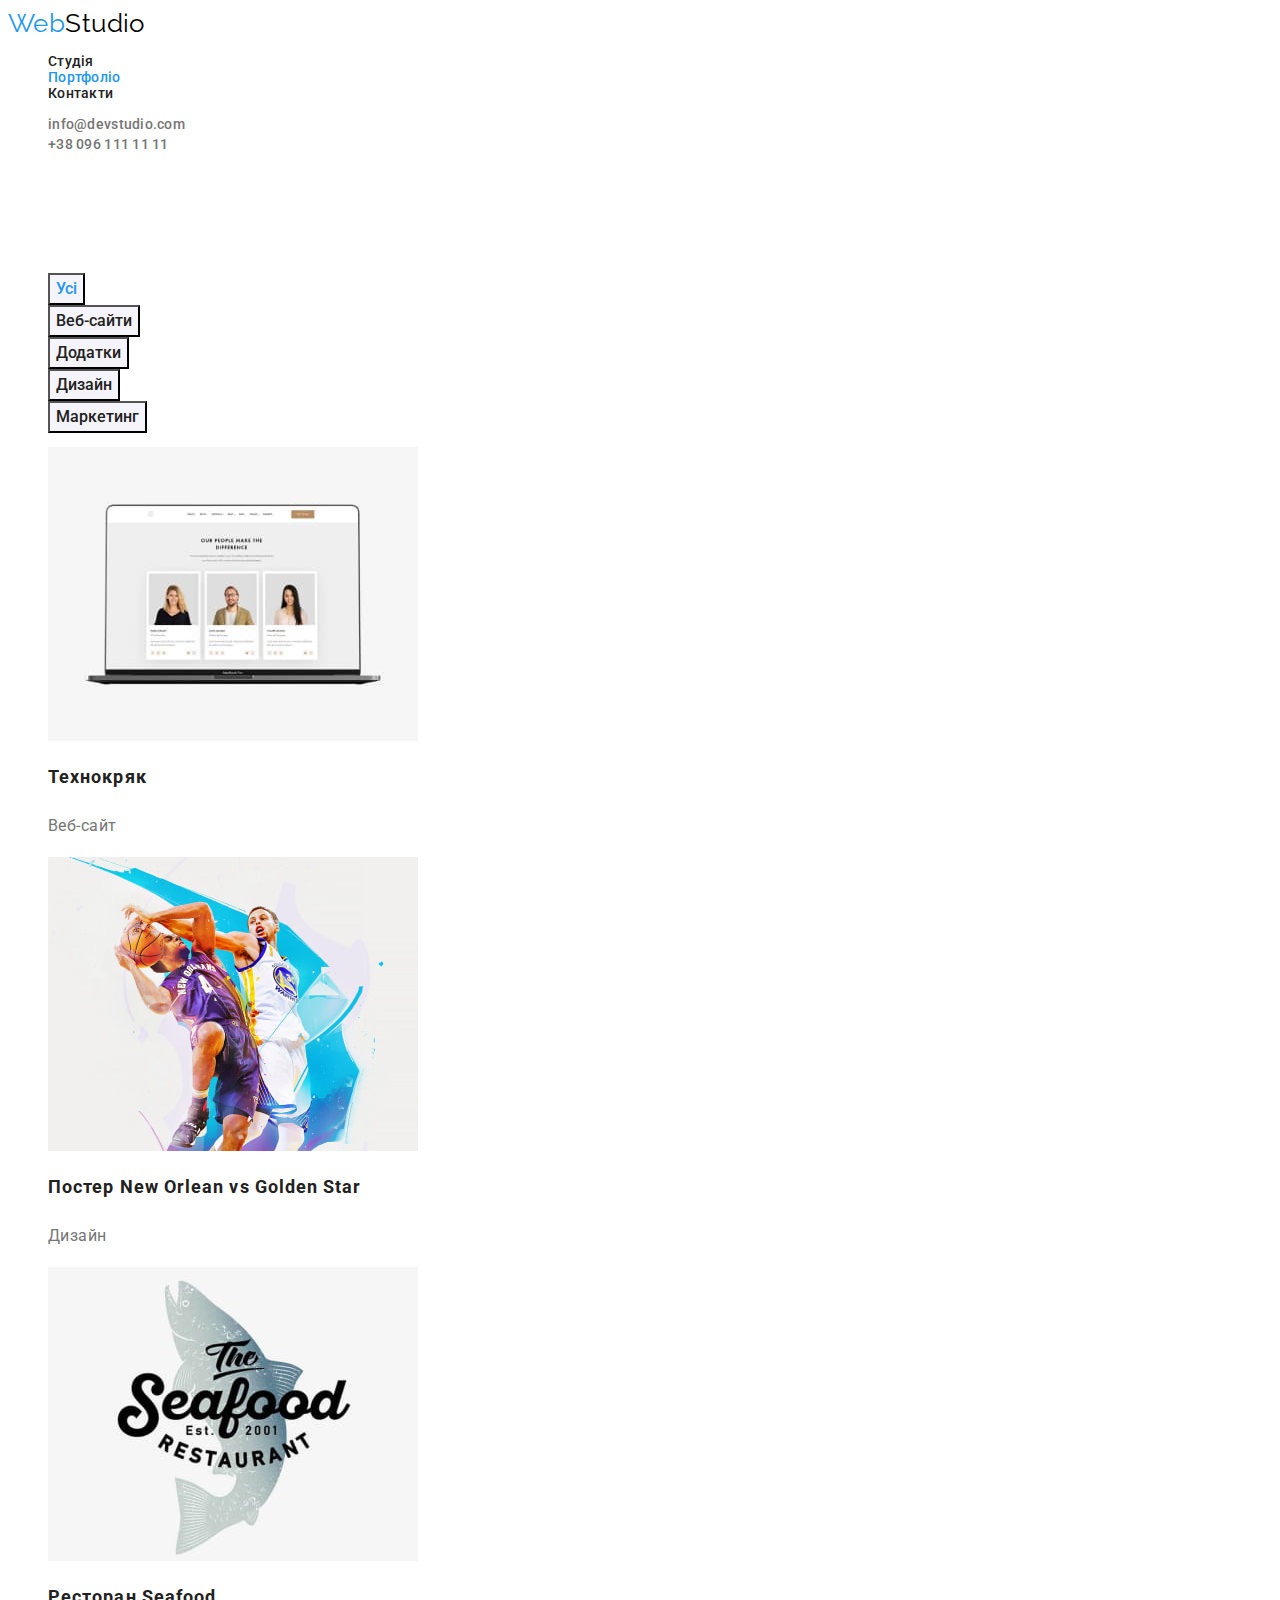
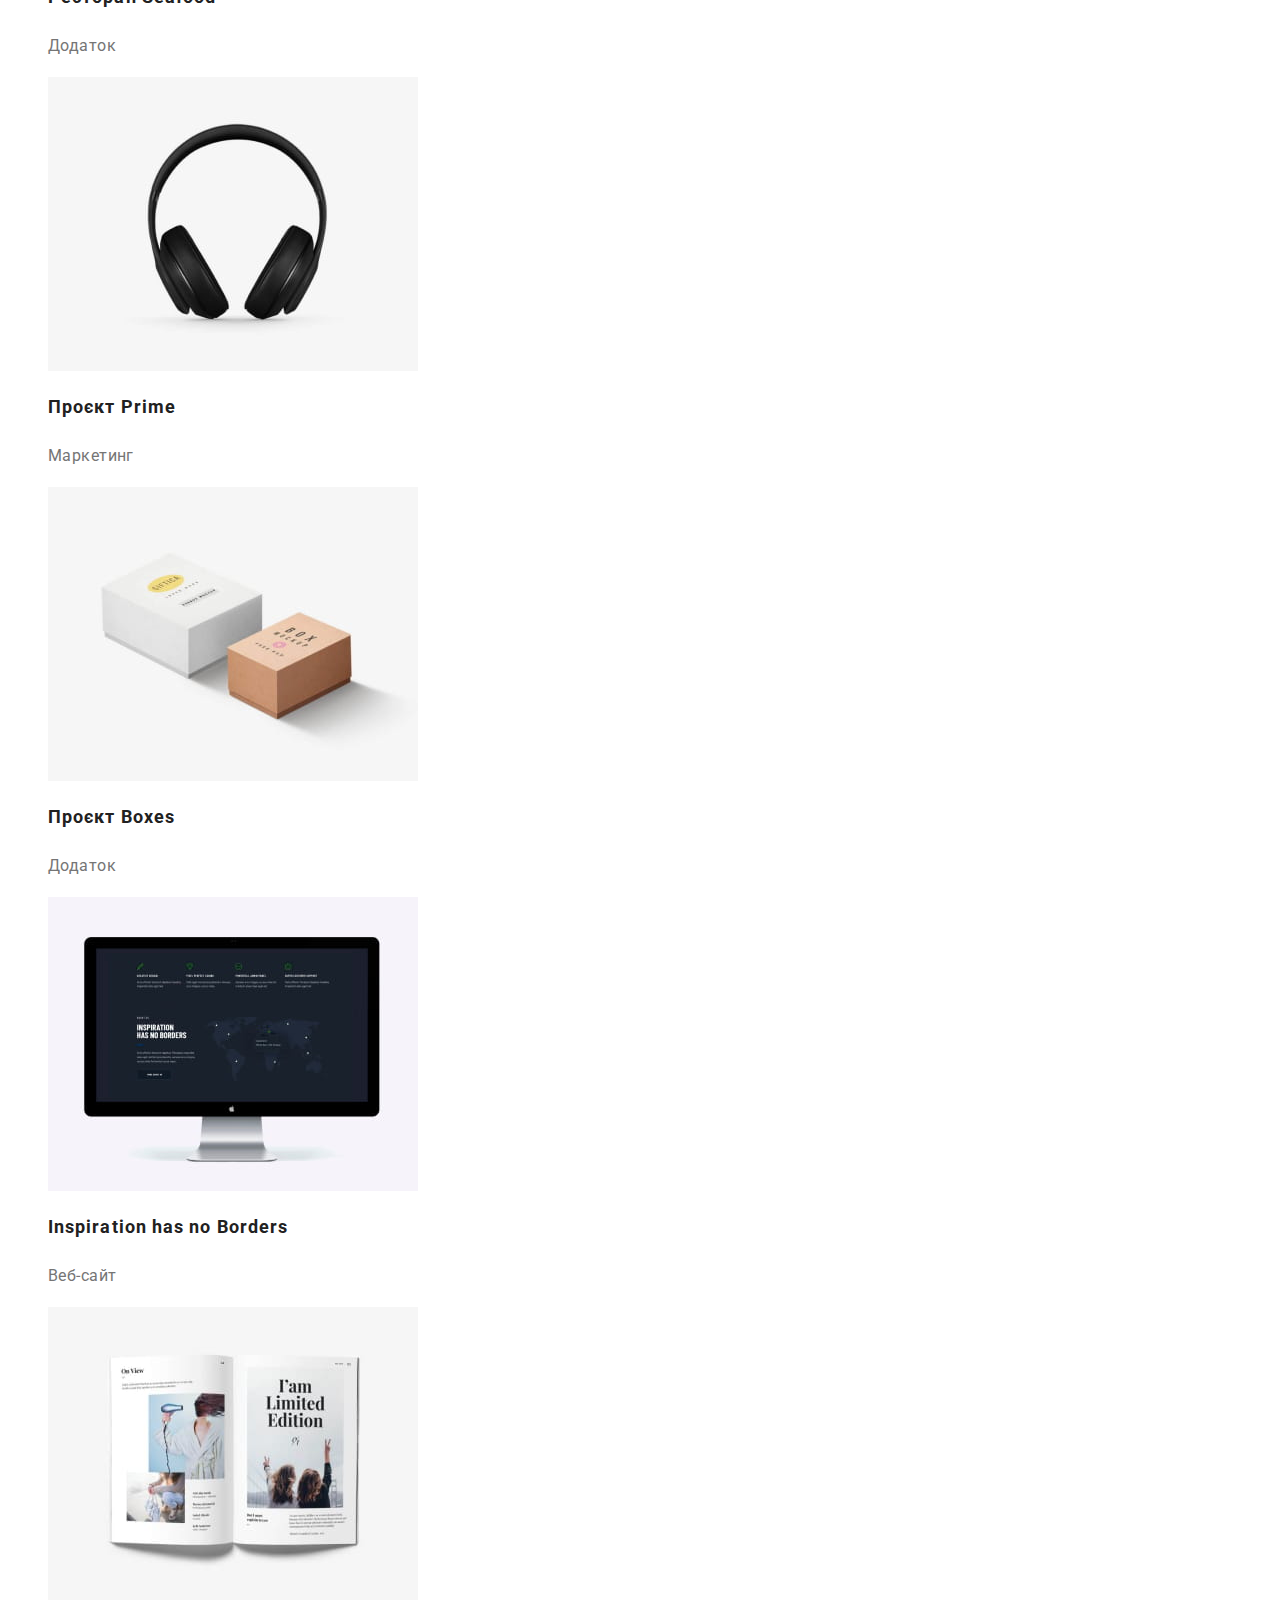
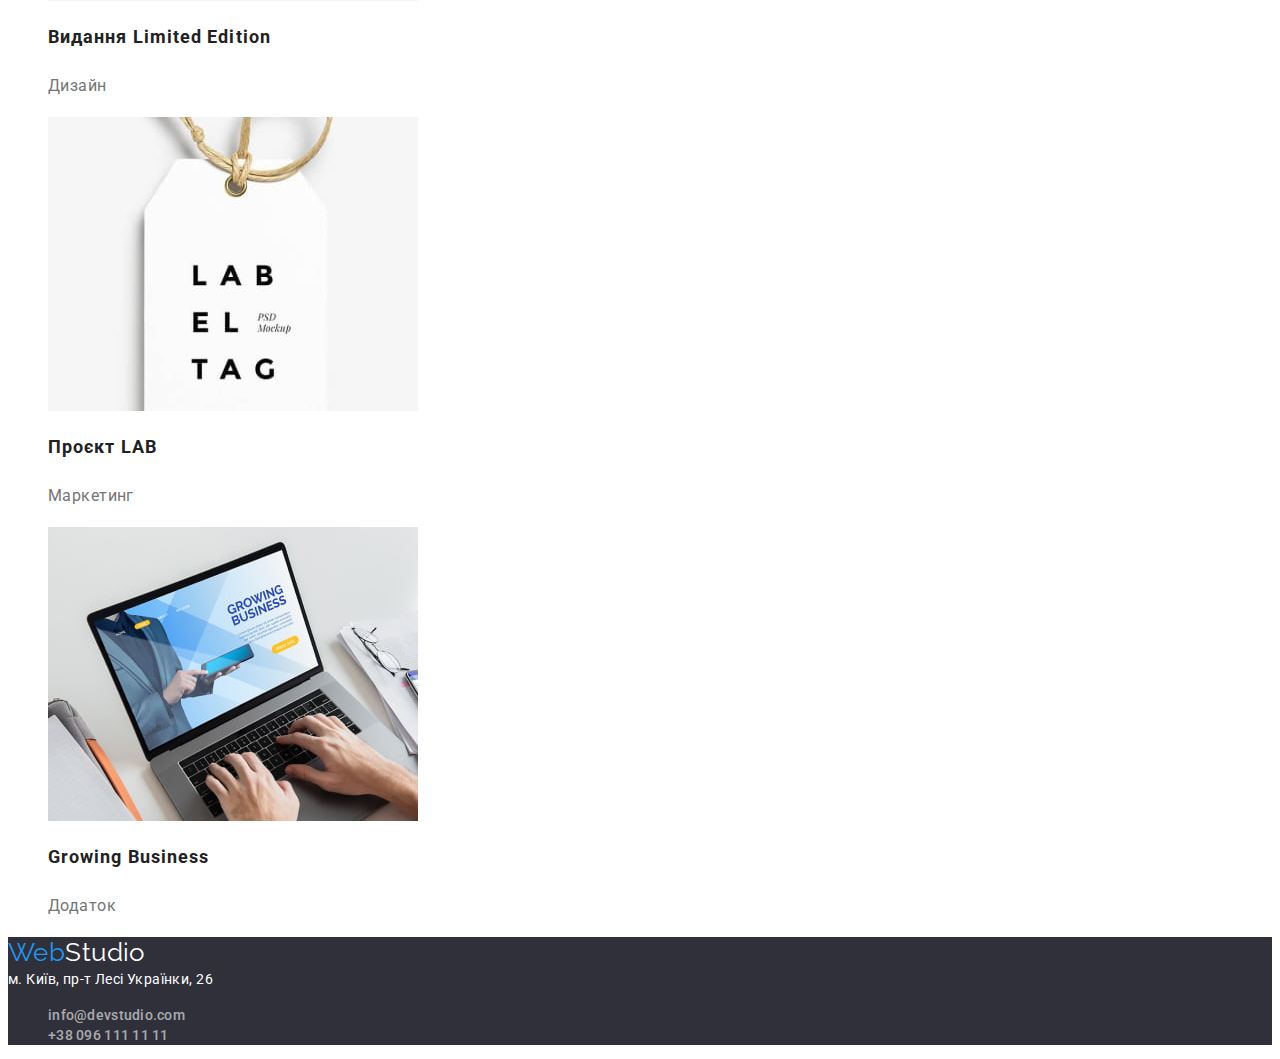
<file: portfolio.html>
<!DOCTYPE html>
<html lang="uk">
<head>
    <meta charset="UTF-8">
    <meta http-equiv="X-UA-Compatible" content="IE=edge">
    <meta name="viewport" content="width=device-width, initial-scale=1.0">
    <title>Precourse</title>
    <style>
        @import url('https://fonts.googleapis.com/css2?family=Raleway:wght@700&family=Roboto:wght@400;500;700;900&display=swap');
    </style>
    <link rel="stylesheet" href="./css/styles.css" />
</head>
<body>
    <header class="header-site">
        <nav>
            <a href="./index.html" class="logo"> <span class="accent-logo">Web</span>Studio</a>
            <ul class="site-nav list">
                <li>
                    <a href="../goit-markup-hw-02/index.html" class="nav-link link">Студія</a>
                </li>
                <li>
                    <a href="./portfolio.html" class="nav-link link current">Портфоліо</a>
                </li>
                <li>
                    <a href="#" class="nav-link link">Контакти</a>
                </li>
            </ul>
        </nav>
        <ul class="contacts list">
            <li>
                <a href="mailto:info@devstudio.com" class="contact-link link">info@devstudio.com</a>
                </li>
            <li>
                <a href="tel:+380961111111" class="contact-link link">+38 096 111 11 11</a>
                </li>
        </ul>
    </header>
    <main class="main-portfolio">
        <section class="section-project">
            <h1 class="hero-title portfolio-title">Фільтр</h1>
            <ul class="button list">
                <li>
                    <button type="button" class="potfolio-button current">Усі</button>
                </li>
                <li>
                    <button type="button" class="potfolio-button">Веб-сайти</button>
                </li>
                <li>
                    <button type="button" class="potfolio-button">Додатки</button>
                </li>
                <li>
                    <button type="button" class="potfolio-button">Дизайн</button>
                </li>
                <li>
                    <button type="button" class="potfolio-button">Маркетинг</button>
                </li>
            </ul>    
            <ul class="list">
                <li>
                    <img src="./images-portfolio/picture1.jpg" alt="Персонал" width="370" height="294">
                    <h2 class="project-title">Технокряк</h2>
                    <p class="text">Веб-сайт</p>
                </li>
                <li>
                    <img src="./images-portfolio/picture2.jpg" alt="Постер з баскетболістами" width="370" height="294">
                    <h2 class="project-title">Постер New Orlean vs Golden Star</h2>
                    <p class="text">Дизайн</p>
                </li>
                <li>
                    <img src="./images-portfolio/picture3.jpg" alt="Лого ресторану Seafood" width="370" height="294">
                    <h2 class="project-title">Ресторан Seafood</h2>
                    <p class="text">Додаток</p>
                </li>
                <li>
                    <img src="./images-portfolio/picture4.jpg" alt="Навушники" width="370" height="294">
                    <h2 class="project-title">Проєкт Prime</h2>
                    <p class="text">Маркетинг</p>
                </li>
                <li>
                    <img src="./images-portfolio/picture5.jpg" alt="Дві коробочки" width="370" height="294">
                    <h2 class="project-title">Проєкт Boxes</h2>
                    <p class="text">Додаток</p>
                </li>
                <li>
                    <img src="./images-portfolio/picture6.jpg" alt="Монітор з написом: Inspiration has no Borders" width="370" height="294">
                    <h2 class="project-title">Inspiration has no Borders</h2>
                    <p class="text">Веб-сайт</p>
                </li>
                <li>
                    <img src="./images-portfolio/picture7.jpg" alt="Розгорнута книга на сторінці: I'm limited Edition" width="370" height="294">
                    <h2 class="project-title">Видання Limited Edition</h2>
                    <p class="text">Дизайн</p>
                </li>
                <li>
                    <img src="./images-portfolio/picture8.jpg" alt="Бірка з написом: LAB EL TAG" width="370" height="294">
                    <h2 class="project-title">Проєкт LAB</h2>
                    <p class="text">Маркетинг</p>
                </li>
                <li>
                    <img src="./images-portfolio/picture9.jpg" alt="Відкритоий ноутбук на сторінці: Growing Business" width="370" height="294">
                    <h2 class="project-title">Growing Business</h2>
                    <p class="text">Додаток</p>
                </li>
            </ul>
        </section>
    </main>
    <footer class="footer">
        <a href="./index.html" class="logo footer-logo"><span class="accent-logo">Web</span>Studio</a>

        <address class="address-text">м. Київ, пр-т Лесі Українки, 26</address>
        <ul class="contacts list">
            <li>
                <a href="mailto:info@devstudio.com" class="contact-link footer-link link">info@devstudio.com</a>
            </li>
            <li>
                <a href="tel:+380961111111" class="contact-link footer-link link">+38 096 111 11 11</a>
            </li>
        </ul>
    </footer>
</body>
</html>
</file>
<file: css/styles.css>
:root{
--primary-text-color: #757575;
--primery-title-color: #212121;
--accent-color: #2196F3;
--primary-white-color: #FFFFFF;
--footer-hero-background-color: #2F303A;
--header-logo-color: #000000;
}

body{
    background-color: var(--primary-white-color);
    color: var(--primary-text-color);
    font-family: Roboto, sans-serif;
    font-size: 14px;
    letter-spacing: 0.03em;
}

.logo {
    text-decoration: none;
    font-family: 'Raleway', variable;
    font-size: 26px;
    line-height: 1.19;
    color: var(--header-logo-color);
}
.accent-logo {
    color: var(--accent-color);
}

.contact-link {
    color: var(--primary-text-color);
    font-weight: 500;
    line-height: 1.4;
    letter-spacing: 0.02em;
}

.contact-link:hover,
.contact-link:focus {
    color: var(--accent-color);
}

.link:hover,
.link:focus {
    color: var(--accent-color);
}

.hero,
.footer {
background: var(--footer-hero-background-color);
}

.hero-title{
    text-transform: uppercase;
    font-weight: 900;
    font-size: 44px;
    line-height: 1.36;
    letter-spacing: 0.06em;
    text-align: center;
    color: var(--primary-white-color);
}

.section-title{
    visibility: hidden;
}

.work-title,
.staff-title{
    font-size: 36px;
    line-height: 1.17;
    color: var(--primery-title-color);
}

.nav-link {
    font-weight: 500;
    line-height: 1.14px;
    letter-spacing: 0.02em;
    color: var(--primery-title-color);
}

.site-nav .link.current,
.section-project .current {
    color: var(--accent-color);
}

.benefits-title{
    font-size: 14px;
    line-height: 1.14;
    color: var(--primery-title-color);
}

.staff-title-name{
    font-weight: 500;
    font-size: 16px;
    line-height: 1.19;
    color: var(--primery-title-color);
}

.section-staff {
    background-color: #F5F4FA;
}

.studio-button {
    background-color: var(--accent-color);
    color: var(--primary-white-color);
    font-size: 16px;
    line-height: 1.9;
    letter-spacing: 0.06em;
    cursor: pointer;
    font-family: inherit;
}

.studio-button:hover,
.studio-button:focus {
    background-color: var(--accent-color);
}

.potfolio-button {
    cursor: pointer;
    background-color: #F5F4FA;
    color: var(--primery-title-color);
    font-weight: 500;
    font-size: 16px;
    line-height: 1.63;
    font-family: inherit;
}

.potfolio-button:hover,
.potfolio-button:focus {
    background-color: var(--accent-color);
    color: var(--primary-white-color);
}

.project-title{
    font-size: 18px;
    line-height: 2;
    letter-spacing: 0.06em;
    color: var(--primery-title-color);
}

.footer-logo{
    color: var(--primary-white-color);
}

.footer-link{
    color: rgba(255, 255, 255, 0.6);
}

.benefits-section .text {
    line-height: 1.71;
}

.business-card .text{
    font-size: 16px;
    line-height: 1.19;
}

.business-card{
    background-color: var(--primary-white-color);
}

.section-project .text{
    font-size: 16px;
    line-height: 1.88;
}

.address-text{
    font-style: normal;
    line-height: 1.71;
    color: var(--primary-white-color);
}

.list{
    list-style: none;
}

.link {
    text-decoration: none;
}

.portfolio-title{
    visibility: hidden;
}
</file>
